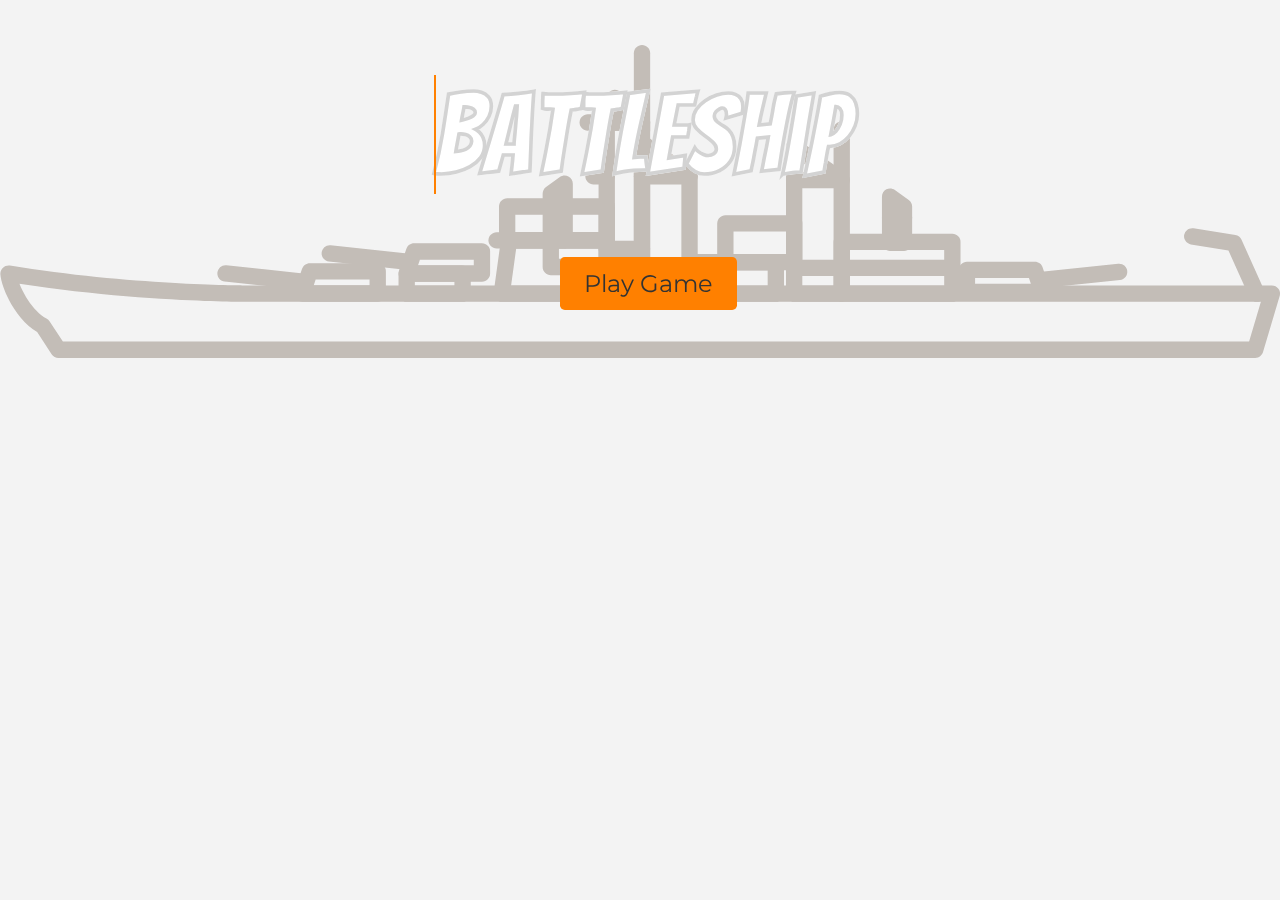
<file: index.html>
<!DOCTYPE html>
<html lang="en">
<head>
    <meta charset="UTF-8">
    <meta name="viewport" content="width=device-width, initial-scale=1.0">
    <title>Battleships</title>
    <link rel="stylesheet" href="/style.css">
    <!-- Google font -->
    <link rel="preconnect" href="https://fonts.gstatic.com">
    <link href="https://fonts.googleapis.com/css2?family=Bangers&family=Montserrat&display=swap" rel="stylesheet">
</head>
<body>
    <div class="splash-container">
        <h1 class="splash-title">Battleship</h1>
        <div>
            <a href="/singleplayer.html" class="btn splash-btn">Play Game</a>
        </div>
    </div>
    <img src="/images/battleship-large.svg" class="splash-battleship-image" alt="">
</body>
</html>
</file>
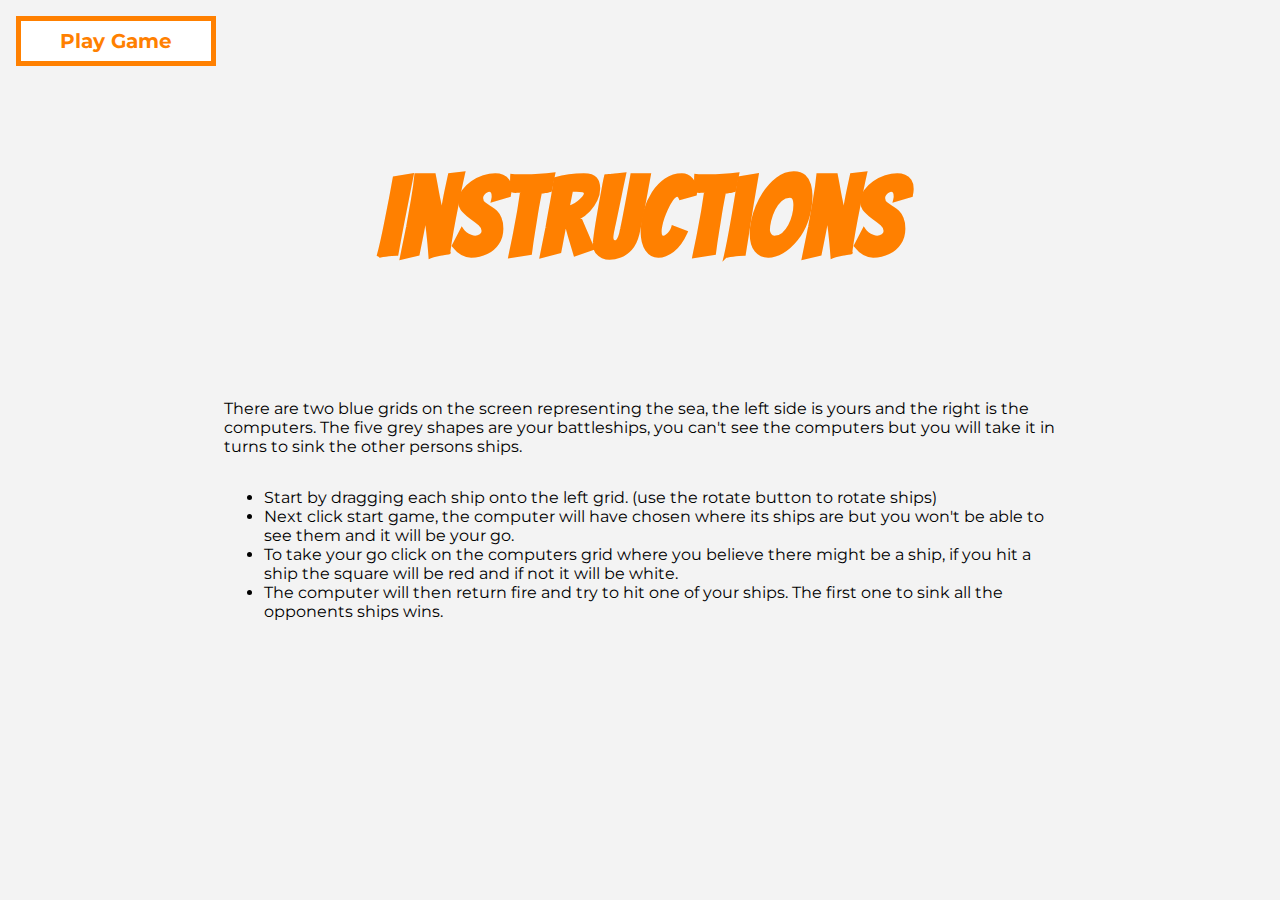
<file: instructions.html>
<!DOCTYPE html>
<html lang="en">
<head>
    <meta charset="UTF-8">
    <meta name="viewport" content="width=device-width, initial-scale=1.0">
    <title>Battleship Instructions</title>
    <link rel="stylesheet" href="/style.css">
    <!-- Google font -->
    <link rel="preconnect" href="https://fonts.gstatic.com">
    <link href="https://fonts.googleapis.com/css2?family=Bangers&family=Montserrat&display=swap" rel="stylesheet">
</head>
<body>
    <div class="btn-3d">
        <a href="/singleplayer.html">
            <div class="side default-side">Play Game</div>
            <div class="side hover-side">Click me!</div>
        </a>
    </div>
    <div class="splash-container">
        <h1 class="splash-title-game-start">Instructions</h1>
        <div class="splash-container-content">
        <p>There are two blue grids on the screen representing the sea, the left side is yours and the right is the computers. The five grey shapes are your battleships, you can't see the computers but you will take it in turns to sink the other persons ships.</p>
        <ul>
            <li>Start by dragging each ship onto the left grid. (use the rotate button to rotate ships)</li>
            <li>Next click start game, the computer will have chosen where its ships are but you won't be able to see them and it will be your go.</li>
            <li>To take your go click on the computers grid where you believe there might be a ship, if you hit a ship the square will be red and if not it will be white.</li>
            <li>The computer will then return fire and try to hit one of your ships. The first one to sink all the opponents ships wins.</li>
        </ul>
    </div>
    </div>
    <!-- <img src="/images/battleship-large.svg" class="splash-battleship-image" alt=""> -->

</body>
</html>
</file>
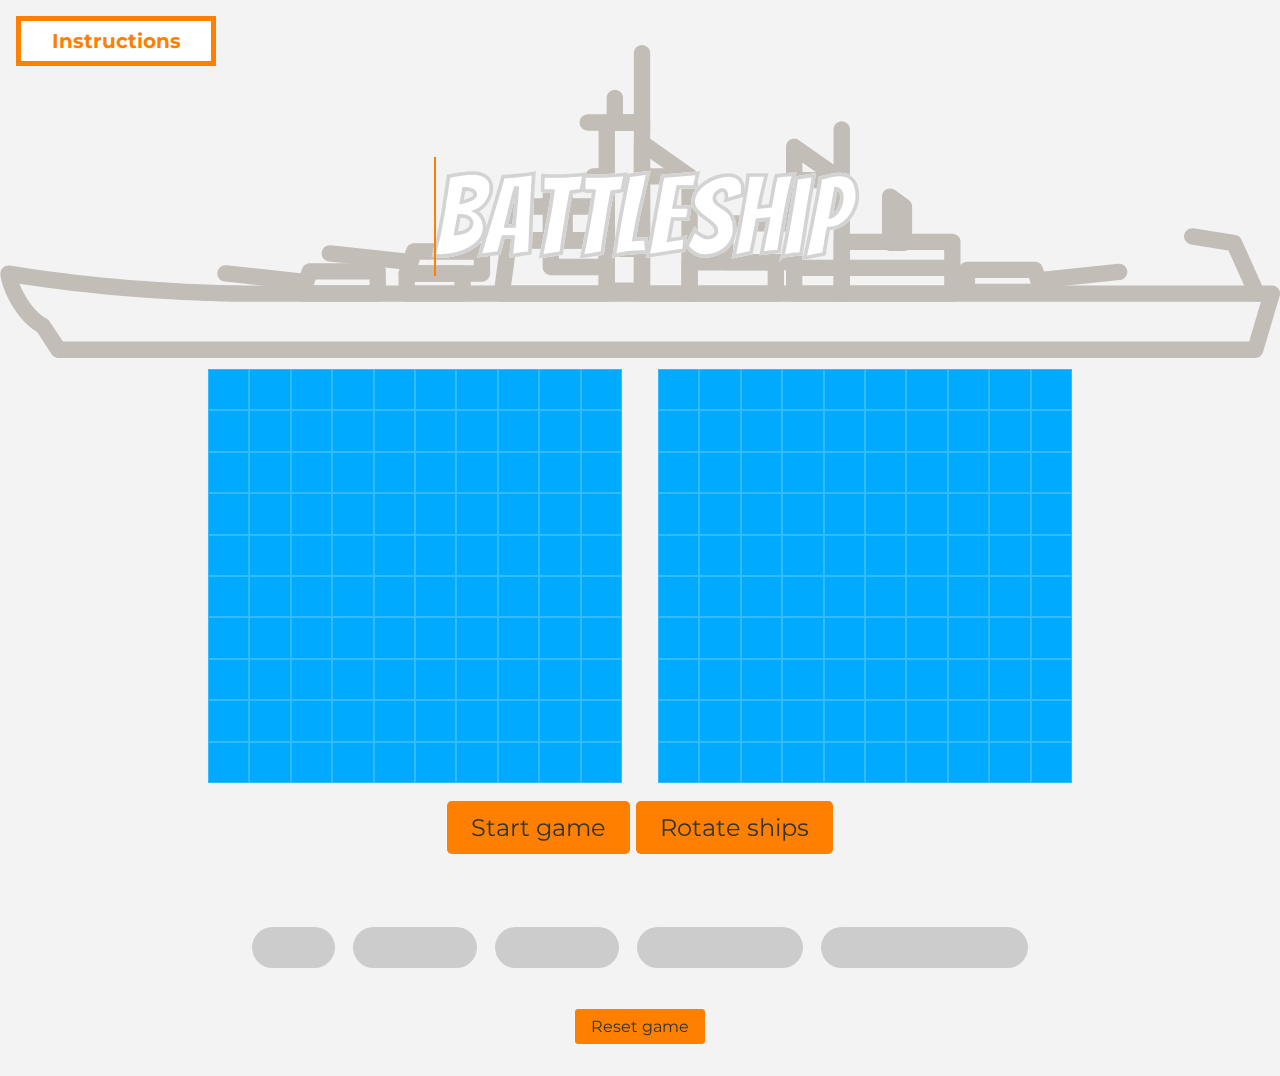
<file: singleplayer.html>
<!DOCTYPE html>
<html lang="en">
<head>
    <meta charset="UTF-8">
    <meta name="viewport" content="width=device-width, initial-scale=1.0">
    <title>Battleships</title>
    <link rel="stylesheet" href="/style.css">
    <!-- Google font -->
    <link rel="preconnect" href="https://fonts.gstatic.com">
    <link href="https://fonts.googleapis.com/css2?family=Bangers&family=Montserrat&display=swap" rel="stylesheet">
</head>
<body>
    <div class="btn-3d">
        <a href="/instructions.html">
            <div class="side default-side">Instructions</div>
            <div class="side hover-side">Click me!</div>
        </a>
    </div>
    <div class="splash-container">
        <h1 class="splash-title" data-text="Battleship" id="battleship-title">Battleship</h1>
    </div>
    <img src="/images/battleship-large.svg" class="splash-battleship-image" alt="" id="battleship-image">
        <div class="container">
            <div class="battleship-grid user-gameBoard"></div>
            <div class="battleship-grid computer-gameBoard"></div>
        </div>
        <div class="container hidden-info">
            <div class="setup-buttons">
                <button id="start" class="btn">Start game</button>
                <button id="rotate" class="btn">Rotate ships</button>  
            </div>
            <h3 id="whose-go" class="info-text"></h3>
            <h3 id="info" class="info-text"></h3>
        </div>

        <div class="container"><div class="display-ships">
        <div class="ship destroyer-container" draggable="true"><div id="destroyer-0"></div><div id="destroyer-1"></div></div>
        <div class="ship submarine-container" draggable="true"><div id="submarine-0"></div><div id="submarine-1"></div><div id="submarine-2"></div></div>
        <div class="ship cruiser-container" draggable="true"><div id="cruiser-0"></div><div id="cruiser-1"></div><div id="cruiser-2"></div></div>
        <div class="ship battleship-container" draggable="true"><div id="battleship-0"></div><div id="battleship-1"></div><div id="battleship-2"></div><div id="battleship-3"></div></div>
        <div class="ship carrier-container" draggable="true"><div id="carrier-0"></div><div id="carrier-1"></div><div id="carrier-2"></div><div id="carrier-3"></div><div id="carrier-4"></div></div>
        </div></div>
        <div class="container">
            <button id="reset" class="btn">Reset game</button>
        </div>

    <script src="/app.js"></script>
</body>
</html>
</file>
<file: style.css>
body {
    margin: 0;
    background-color: #f3f3f3;
    overflow-x: hidden;
}
*, *::before, *::after {
    font-family: 'Montserrat', sans-serif;
    box-sizing: border-box;
}
.splash-container {
    display: flex;
    flex-direction: column;
    justify-content: center;
    align-items: center;
}
.splash-container-content {
    display: flex;
    flex-direction: column;
    justify-content: center;
    align-items: center;
    padding: 2rem;
    width: 70vw;
}
.splash-title-game-start {
    position: relative;
    font-family: 'Bangers', cursive;
    font-size: 7rem;
    font-weight: bold;
    color: hsl(30, 100%, 50%);
}
.splash-title {
    position: relative;
    font-family: 'Bangers', cursive;
    font-size: 7rem;
    font-weight: bold;
    color: white;
    -webkit-text-stroke: 0.01vw  lightgray;
}
.splash-title::before {
    content: attr(data-text);
    font-family: 'Bangers', cursive;
    position: absolute;
    top: 0;
    left: 0;
    width: 0;
    height: 100%;
    color: hsl(30, 100%, 50%);
    -webkit-text-stroke: 0vw white;
    border-right: 2px solid  hsl(30, 100%, 50%);
    overflow: hidden;
    animation: animateText 6s linear infinite 
}
@keyframes animateText {
    0%, 10%, 100% {
        width: -6%;
    }
    70%, 90% {
        width: 102.9%;
    }
}
.splash-battleship-image {
    position: absolute;
    top: 5vh;
    width: 100%;
    transform: rotateY(180deg);
    pointer-events: none;
    opacity: 0.25;
    z-index: -1;
    animation: slide 9s linear infinite;
}
@keyframes slide {
    0% {
        left: 100vw;
    }
    100% {
        left: -150vw;
    }
}
.splash-battleship-image-game-start {
    position: absolute;
    top: 5vh;
    left: 20vw;
    width: 100%;
    transform: rotateY(180deg);
    pointer-events: none;
    opacity: 0.25;
    z-index: -1;
}
.btn {
    font-size: inherit;
    background-color: hsl(30, 100%, 50%);
    padding: .5em 1em;
    outline: none;
    border: none;
    text-decoration: none;
    cursor: pointer;
    border-radius: .2em;
    color: #333;
}
.btn:hover, .btn:focus {
    background-color: hsl(30, 100%, 40%);
}
.splash-btn {
    font-size: 1.5rem;
    margin-top: 2rem;
    margin-left: 1rem;
}
.btn-3d {
    position: relative;
    height: 50px;
    width: 200px;
    transform-style: preserve-3d;
    transition: transform 300ms ease-in-out;
    transform: translateZ(-25px);
    margin: 1rem;
    cursor: pointer;
}
.btn-3d:hover {
    transform: rotateX(-90deg) translateY(25px);
}
.side {
    position: absolute;
    backface-visibility: hidden;
    width: 100%;
    height: 100%;
    display: flex;
    justify-content: center;
    align-items: center;
    font-size: 1.25em;
    font-weight: bold;
}
.default-side {
    background-color: white;
    border: 5px solid hsl(30, 100%, 50%);
    color: hsl(30, 100%, 50%);
    transform: translateZ(25px);
}
.hover-side {
    color: white;
    background-color: hsl(30, 100%, 50%);
    transform: rotateX(90deg) translateZ(25px);

}
.container {
    display: flex;
    justify-content: center;
    width: 100%;
}
.battleship-grid {
    margin: 2vmin;
    display: grid;
    background-color: hsl(200, 100%, 50%);
    grid-template-rows: repeat(10, 4.6vmin);
    grid-template-columns: repeat(10, 4.6vmin);
}
.battleship-grid div {
    border: 1px solid hsla(0, 0%, 100%, .2);
}
.taken, .ship {
    position: relative;
    background-color: hsla(0, 0%, 80%);
}
.computer-gameBoard > .taken {
    background-color: hsl(200, 100%, 50%) !important;
    border-radius: 0 !important;
}
.taken.start.vertical, .taken.start.vertical::before {
    border-top-left-radius: 50%;
    border-top-right-radius: 50%;
}
.taken.end.vertical, .taken.end.vertical::before {
    border-bottom-left-radius: 50%;
    border-bottom-right-radius: 50%;
}
.taken.start.horizontal, .taken.start.horizontal::before {
    border-top-left-radius: 50%;
    border-bottom-left-radius: 50%;
}
.taken.end.horizontal, .taken.end.horizontal::before {
    border-top-right-radius: 50%;
    border-bottom-right-radius: 50%;
}
.taken.vertical::before, .taken.horizontal::before {
    content: '';
    position: absolute;
    border: .3vmin solid white;
    top: -1px;
    bottom: -1px;
    left: -1px;
    right: -1px;
}
.taken.horizontal::before {
    animation: ripplesY 3s linear infinite;
    border-left: none;
    border-right: none;
}
.taken.vertical::before {
    animation: ripplesX 3s linear infinite;
    border-top: none;
    border-bottom: none;
}

@keyframes ripplesY {
    0% {
        opacity: 1;
        transform: scaleY(1);
    }
    100% {
        opacity: 0;
        transform: scaleY(1.5);
    }
}
@keyframes ripplesX {
    0% {
        opacity: 1;
        transform: scaleX(1);
    }
    100% {
        opacity: 0;
        transform: scaleX(1.5);
    }
}

.display-ships {
    display: flex;
}
.ship > div {
    width: 4.6vmin;
    height: 4.6vmin;
}
.ship {
    display: flex;
    flex-wrap: wrap;
    margin: 1vmin;
    width: calc(4.6vmin * var(--width, 1));
    height: calc(4.6vmin * var(--height, 1));
    border-radius: 2.3vmin;
}
.destroyer-container {
    --width: 2;
}
.destroyer-container-vertical {
    --height: 2;
    --width: 1;
}
.submarine-container, .cruiser-container {
    --width: 3;
}
.submarine-container-vertical, .cruiser-container-vertical {
    --height: 3;
    --width: 1;
}
.battleship-container {
    --width: 4;
}
.battleship-container-vertical {
    --height: 4;
    --width: 1;
}
.carrier-container {
    --width: 5;
}
.carrier-container-vertical {
    --height: 5;
    --width: 1;
}
.hidden-info {
    font-size: 1.5rem;
    align-items: center;
    flex-direction: column;
}
.info-text {
    margin: 1rem;
}
.miss, .boom {
    display: flex;
    justify-content: center;
    align-items: center;
}
.boom::after, .miss:after {
    content: '';
    position: absolute;
    border-radius: 100%;
    width: 2vmin;
    height: 2vmin;
}
.miss:after {
    background-color: white;
}
.boom::after {
    background-color: red;
}
.miss::before {
    content: '';
    position: absolute;
    animation: hit .2s ease-out forwards;
    border: .1vmin solid white;
    border-radius: 100%;
    width: 2vmin;
    height: 2vmin;
}
.boom {
    animation: boom .2s ease-out forwards;
}
@keyframes hit {
    0% {
        opacity: 1;
        transform: scale(0);
    }
    100% {
        opacity: 0;
        transform: scale(4);
    }
}
@keyframes boom {
    0% {
        background-color: red;
    }
    100% {
        background-color: hsl(0 , 0%, 80%);
    }
}
#reset {
    margin: 2rem;
}
@media only screen and (max-width: 800px) {
    .splash-title {
        font-size: 6rem;
    }
    .splash-container-content {
        width: 100vw;
    }
  }
@media only screen and (max-width: 600px) {
    .splash-title {
        font-size: 4.5rem;
    }
  }
</file>
